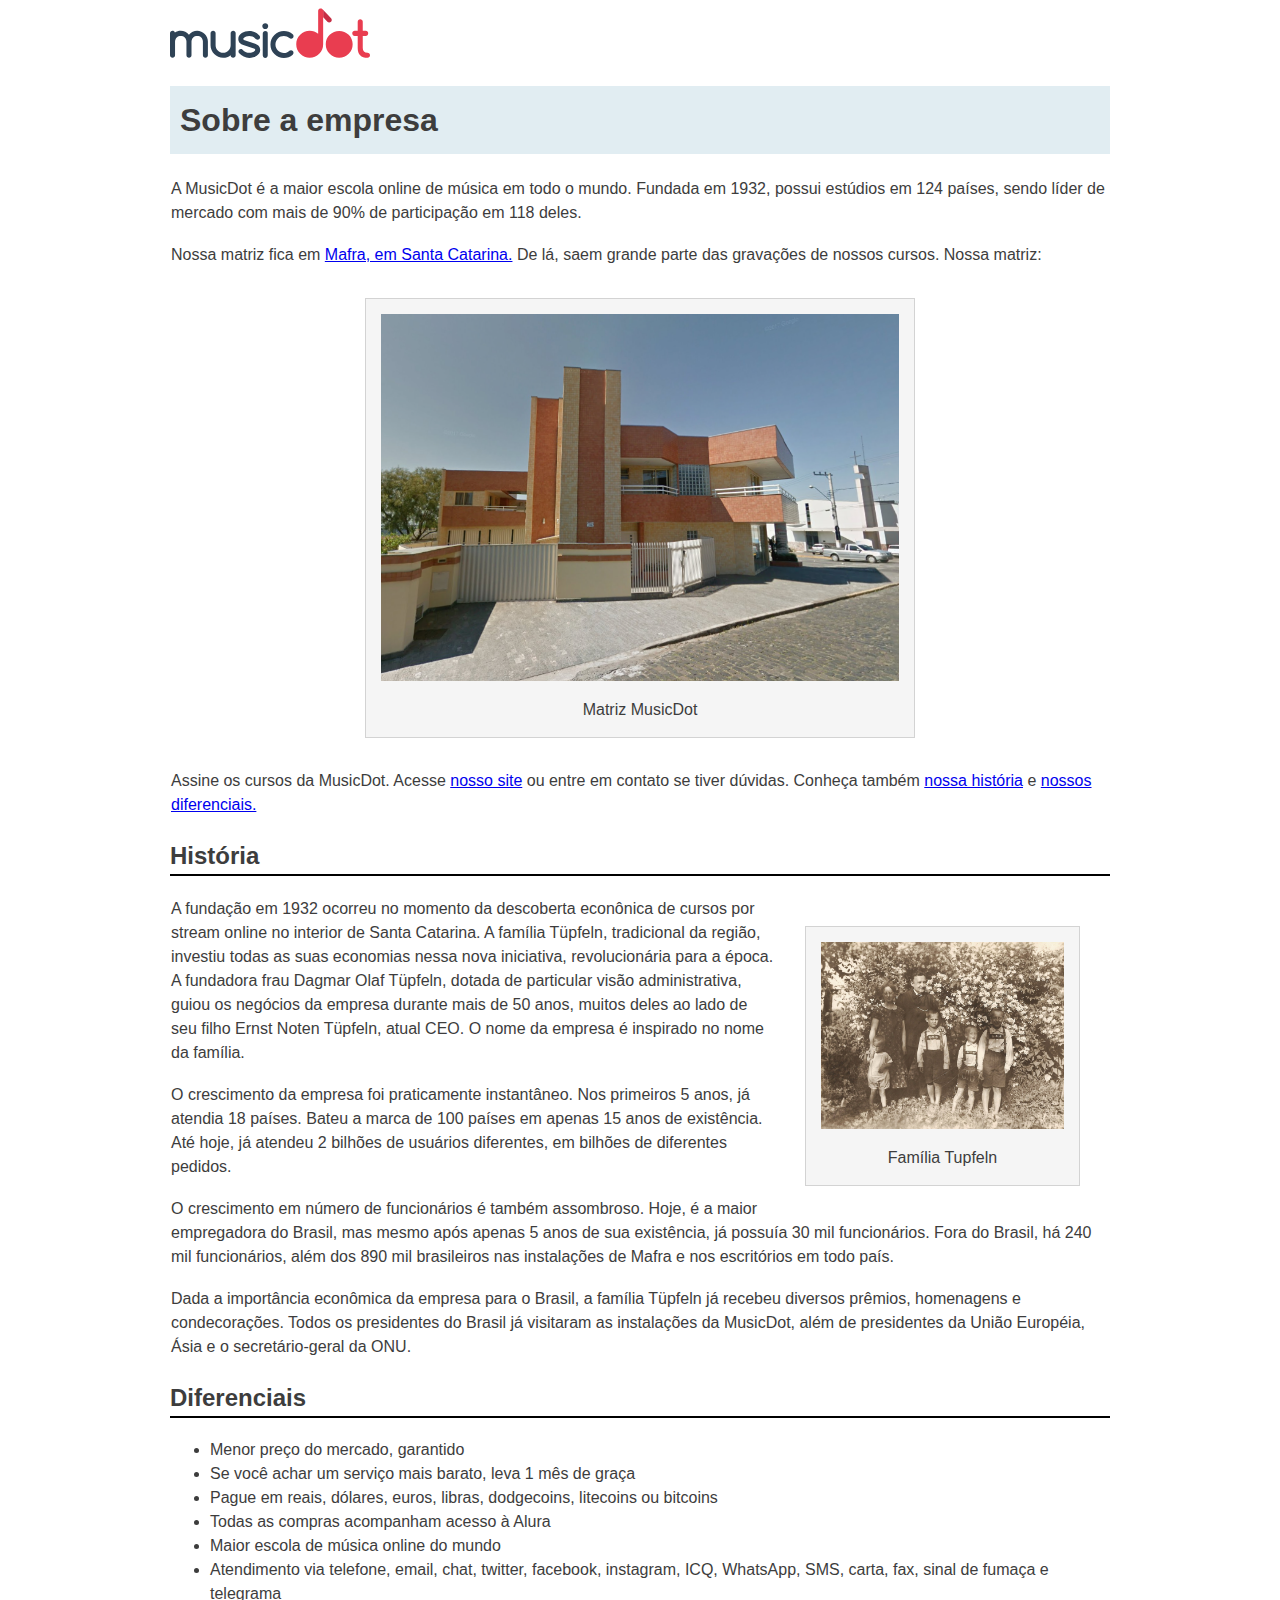
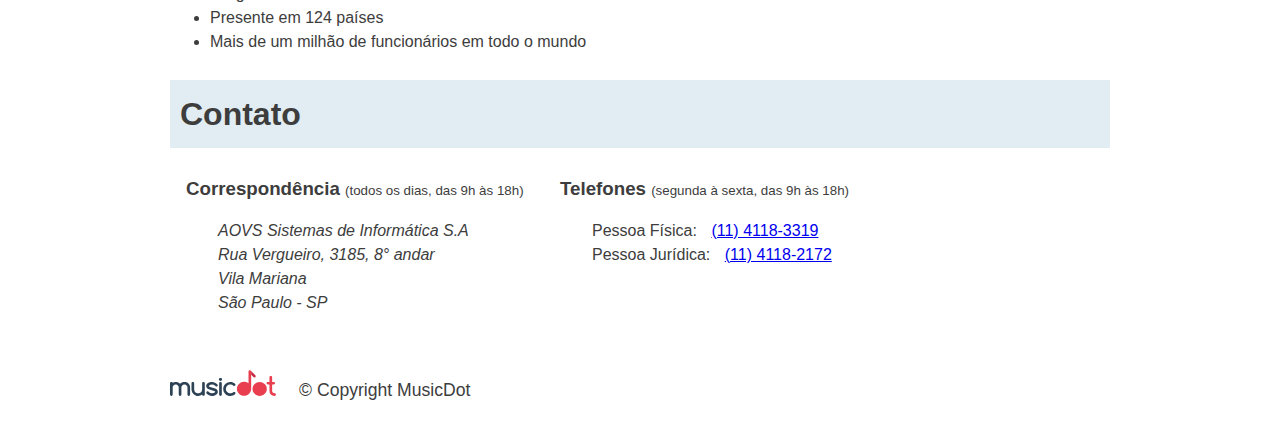
<file: Site-MusicDot/sobre.html>
<!doctype html>

<html lan="pt-br">

<head>
    <meta charset="utf-8">
    <meta name="viewport" content="width=device-width">
    <title> MusicDot | Sobre a empresa </title>
    <link href="img/favicon.ico" rel="icon">
    <link rel="stylesheet" href="css/sobre.css">
</head>

<body>
    <img src="img/logo.svg" alt="MusicDot">

    <h1 class="titulo"> Sobre a empresa </h1>

    <p>
        A MusicDot é a maior escola online de música em todo o mundo.
        Fundada em 1932, possui estúdios em 124 países, sendo líder de mercado com mais de 90% de
        participação em 118 deles.
    </p>

    <p>
        Nossa matriz fica em <a href="https://www.google.com.br/maps?q=190,GabrielDequech,Mafra,SC" target="_blank">Mafra, em Santa Catarina.</a> De lá, saem grande parte das gravações de nossos cursos. Nossa matriz:
    </p>

    <figure class="m1">
        <img src="img/matriz-musicdot.png" alt="Matriz da musicdot">
        <figcaption> Matriz MusicDot </figcaption>
    </figure>

    <p>
        Assine os cursos da MusicDot. Acesse <a href="index.html">nosso site</a> ou entre em contato se tiver dúvidas. Conheça também <a href="#hist">nossa história</a> e <a href="#dif">nossos diferenciais.</a>
    </p>

    <h2  id="hist"  class="subtitulo"> História </h2>

    <figure class="h1">
        <img src="img/familia-tupfeln.jpg" alt="Foto da família tupfein">
        <figcaption>Família Tupfeln</figcaption>
    </figure>

    <p>
        A fundação em 1932 ocorreu no momento da descoberta econônica de cursos por stream online no interior de Santa Catarina. A família Tüpfeln, tradicional da região, investiu todas as suas economias nessa nova iniciativa, revolucionária para a época. A fundadora frau Dagmar Olaf Tüpfeln, dotada de particular visão administrativa, guiou os negócios da empresa durante mais de 50 anos, muitos deles ao lado de seu filho Ernst Noten Tüpfeln, atual CEO. O nome da empresa é inspirado no nome da família.
    </p>

    <p>
        O crescimento da empresa foi praticamente instantâneo. Nos primeiros 5 anos, já atendia 18 países. Bateu a marca de 100 países em apenas 15 anos de existência. Até hoje, já atendeu 2 bilhões de usuários diferentes, em bilhões de diferentes pedidos.
    </p>

    <p>
        O crescimento em número de funcionários é também assombroso. Hoje, é a maior empregadora do Brasil, mas mesmo após apenas 5 anos de sua existência, já possuía 30 mil funcionários. Fora do Brasil, há 240 mil funcionários, além dos 890 mil brasileiros nas instalações de Mafra e nos escritórios em todo país.
    </p>

    <p>
        Dada a importância econômica da empresa para o Brasil, a família Tüpfeln já recebeu diversos prêmios, homenagens e condecorações. Todos os presidentes do Brasil já visitaram as instalações da MusicDot, além de presidentes da União Européia, Ásia e o secretário-geral da ONU.
    </p>

    <h2 id="dif" class="subtitulo"> Diferenciais </h2>

    <ul>
        <li>Menor preço do mercado, garantido</li>
        <li>Se você achar um serviço mais barato, leva 1 mês de graça</li>
        <li>Pague em reais, dólares, euros, libras, dodgecoins, litecoins ou bitcoins</li>
        <li>Todas as compras acompanham acesso à Alura</li>
        <li>Maior escola de música online do mundo</li>
        <li>Atendimento via telefone, email, chat, twitter, facebook, instagram, ICQ, WhatsApp, SMS, carta, fax, sinal de fumaça e telegrama</li>
        <li>Presente em 124 países</li>
        <li>Mais de um milhão de funcionários em todo o mundo</li>
    </ul>

    <h2 class="titulo"> Contato </h2>
    <!--Pesquisa um pouco mais sobre o dd aqui-->

    <div class="contato__secao">

        <h3 class="contato__subtitulo"> Correspondência </h3> 
        <small>(todos os dias, das 9h às 18h)</small> 

        <address class="contato__info">
            AOVS Sistemas de Informática S.A
            <br>
            Rua Vergueiro, 3185, 8° andar
            <br>
            Vila Mariana
            <br>
            São Paulo - SP
        </address>

    </div>

    <div id="contato"  class="contato__secao contato__secao--telefone">

        <h3 class="contato__subtitulo"> Telefones </h3> 
        <small>(segunda à sexta, das 9h às 18h)</small> 

        <dl class="contato__info">

            <div>

                <dt class="contato__info-titulo">Pessoa Física:</dt> 
                <dd class="contato__info-descricao"><a href="tel://114118-3319">(11) 4118-3319</a></dd>

            </div>

            <div>

                <dt class="contato__info-titulo">Pessoa Jurídica:</dt> <dd class="contato__info-descricao"> <a href="tel://114118-2172">(11) 4118-2172</a> </dd>
            
            </div>

        </dl>

    </div>

    <footer class="rodape">
        <img src="img/logo.svg" alt="Logo da musicdot" class="rodape__logo">
        <p class="rodape__copyright"> &copy; Copyright MusicDot </p>
    </footer>

</body>

</html>
</file>
<file: Site-MusicDot/css/sobre.css>
body {

    font-family: "Halvetica", "Lucida Grande", sans-serif;
    color: #3D3D3D;
    width: 80%;
    max-width: 940px;
    margin-left: auto;
    margin-right: auto;
    font-size: 16px;
    line-height: 1.5;
    

}

.titulo {

    background-color: #E1EDF2;
    padding: 10px;
    font-size: 32px;

}

.subtitulo {

    border-bottom: 2px solid black;

}

p {


    padding: 1px;

}

figure {

    text-align: center;
    background-color: whitesmoke;
    border: 1px solid lightgrey;
    margin: 30px;
    padding: 15px;
    max-width: 100%;
    box-sizing: border-box;
    
}

    .m1 {

        width: 550px;
        margin-left: auto;
        margin-right: auto;

    }

    .h1 {

        width: 275px;
        float: right;

    }

    figure img {

        width: 100%;

    }

figcaption {

    margin-top: 10px;

}

.contato__subtitulo {

display: inline;

}

.contato__secao {

display: inline-block;
vertical-align: top;
margin-left: 16px;

}

.contato__secao--telefone {

    margin-left: 32px;

}

.contato__info {

margin: 16px 0 24px;
padding-left: 32px;


}

.contato__info-titulo,
.contato__info-descricao {

    display: inline;

}

.contato__info-descricao {

    margin-left: 10px;

}

.rodape {

padding: 1.75em 0;
font-size: 1.1rem;

}

.rodape__logo {

width: 6em;

}

.rodape__copyright {

display: inline;         ;
margin-left: 1em;

}

@media (max-width: 850px) {

    .contato__secao{

    display: block;
    margin-left: 1em;

    }

}

@media (max-width: 622px) {

    .familia-tupfein {

    float: nome;
    margin: 0 auto;

    }

}

@media (max-width: 446px) {

    .contato__subtitulo {

    display: block;
    margin-bottom: 0;

    }

    .contato__info {

    padding-left: 5px;
    font-size: .92em;
    border-left: 2px solid lightgray;

    }

    .rodape {

    font-size: .92em;

    }

}

@media (max-width: 342px) {

    .contato__info-descricao {

    display: block;
    margin-left: 1em;

    }

}
</file>
